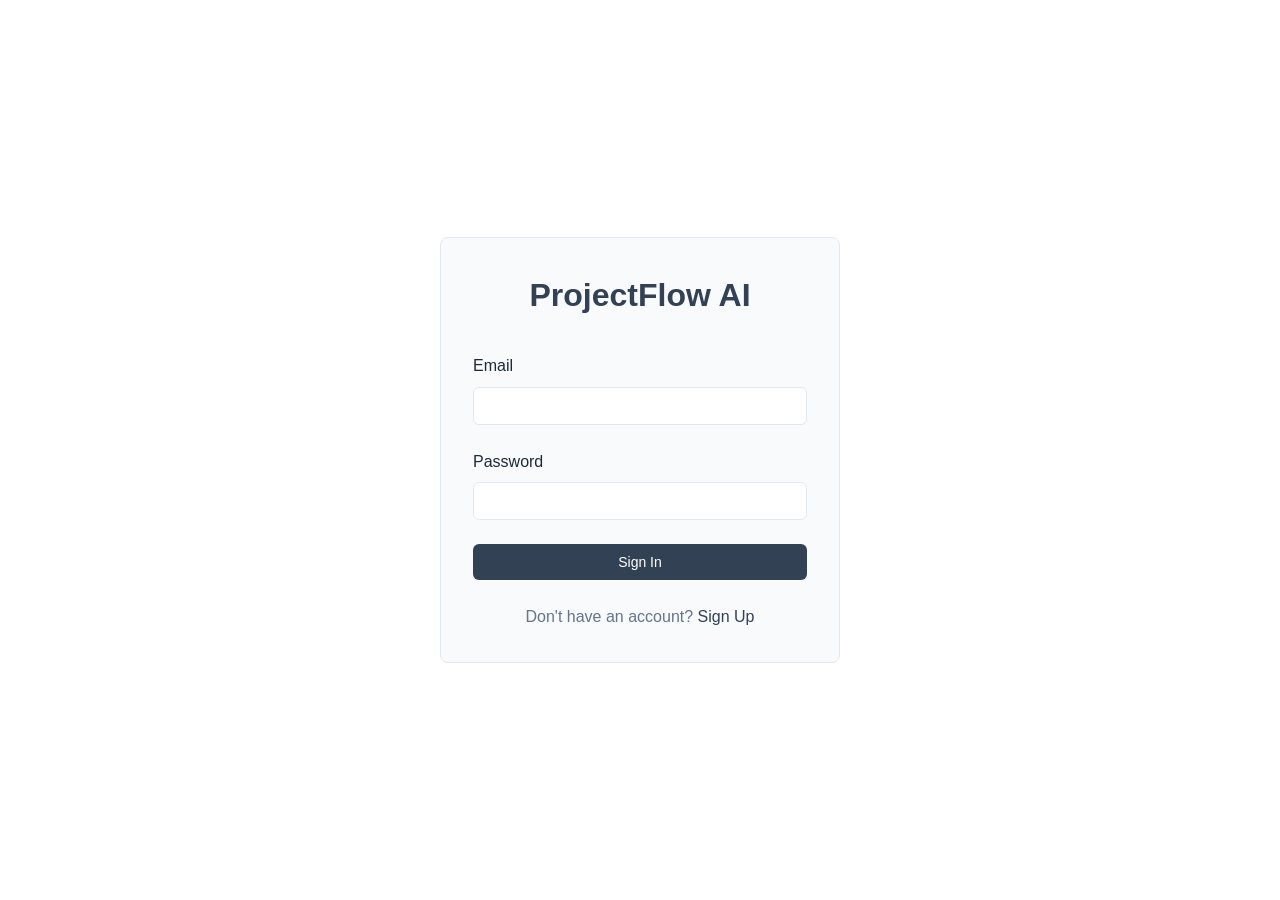
<file: frontend/index.html>
<!DOCTYPE html>
<html lang="en">
<head>
  <meta charset="UTF-8">
  <meta name="viewport" content="width=device-width, initial-scale=1.0">
  <title>Login - ProjectFlow AI</title>
  <link rel="stylesheet" href="css/styles.css">
</head>
<body>
  <div class="auth-container">
    <div class="auth-card">
      <h1>ProjectFlow AI</h1>
      
      <div id="alert-container"></div>
      
      <!-- Sign In Form -->
      <div id="sign-in-form">
        <form id="login-form">
          <div class="form-group">
            <label class="form-label" for="login-email">Email</label>
            <input type="email" id="login-email" class="form-input" required>
          </div>
          <div class="form-group">
            <label class="form-label" for="login-password">Password</label>
            <input type="password" id="login-password" class="form-input" required>
          </div>
          <button type="submit" class="btn btn-primary" style="width: 100%;">Sign In</button>
        </form>
        <div class="auth-toggle">
          Don't have an account? <a href="#" id="show-signup">Sign Up</a>
        </div>
      </div>
      
      <!-- Sign Up Form -->
      <div id="sign-up-form" class="hidden">
        <form id="register-form">
          <div class="form-group">
            <label class="form-label" for="register-name">Name</label>
            <input type="text" id="register-name" class="form-input" required>
          </div>
          <div class="form-group">
            <label class="form-label" for="register-email">Email</label>
            <input type="email" id="register-email" class="form-input" required>
          </div>
          <div class="form-group">
            <label class="form-label" for="register-password">Password</label>
            <input type="password" id="register-password" class="form-input" minlength="6" required>
          </div>
          <button type="submit" class="btn btn-primary" style="width: 100%;">Sign Up</button>
        </form>
        <div class="auth-toggle">
          Already have an account? <a href="#" id="show-signin">Sign In</a>
        </div>
      </div>
    </div>
  </div>

  <script src="js/theme.js"></script>
  <script src="js/api.js"></script>
  <script src="js/auth.js"></script>
  <script src="js/utils.js"></script>
  <script>
    // Check if already logged in
    if (isAuthenticated()) {
      window.location.href = 'projects.html';
    }

    // Toggle between sign in and sign up
    document.getElementById('show-signup').addEventListener('click', (e) => {
      e.preventDefault();
      document.getElementById('sign-in-form').classList.add('hidden');
      document.getElementById('sign-up-form').classList.remove('hidden');
    });

    document.getElementById('show-signin').addEventListener('click', (e) => {
      e.preventDefault();
      document.getElementById('sign-up-form').classList.add('hidden');
      document.getElementById('sign-in-form').classList.remove('hidden');
    });

    // Handle login
    document.getElementById('login-form').addEventListener('submit', async (e) => {
      e.preventDefault();
      const email = document.getElementById('login-email').value;
      const password = document.getElementById('login-password').value;

      try {
        const response = await api.login(email, password);
        saveAuthToken(response.access_token, response.user);
        window.location.href = 'projects.html';
      } catch (error) {
        showError(error.message || 'Login failed. Please check your credentials.');
      }
    });

    // Handle registration
    document.getElementById('register-form').addEventListener('submit', async (e) => {
      e.preventDefault();
      const name = document.getElementById('register-name').value;
      const email = document.getElementById('register-email').value;
      const password = document.getElementById('register-password').value;

      try {
        const response = await api.register(name, email, password);
        saveAuthToken(response.access_token, response.user);
        window.location.href = 'projects.html';
      } catch (error) {
        showError(error.message || 'Registration failed. Please try again.');
      }
    });
  </script>
</body>
</html>
</file>
<file: frontend/css/styles.css>
/* ProjectFlow AI - Main Styles */

:root {
  /* Light mode colors */
  --primary: #334155;
  --accent: #94A3B8;
  --bg-color: #FFFFFF;
  --bg-secondary: #F8FAFC;
  --text-color: #1E293B;
  --text-secondary: #64748B;
  --border-color: #E2E8F0;
  --success: #10B981;
  --warning: #F59E0B;
  --error: #EF4444;
  --info: #3B82F6;
  
  /* Layout */
  --sidebar-width: 260px;
  --header-height: 64px;
  --border-radius: 8px;
  --border-radius-sm: 6px;
  
  /* Spacing */
  --spacing-xs: 4px;
  --spacing-sm: 8px;
  --spacing-md: 16px;
  --spacing-lg: 24px;
  --spacing-xl: 32px;
}

[data-theme="dark"] {
  /* Dark mode colors */
  --primary: #94A3B8;
  --accent: #475569;
  --bg-color: #0F172A;
  --bg-secondary: #1E293B;
  --text-color: #F1F5F9;
  --text-secondary: #94A3B8;
  --border-color: #334155;
}

* {
  margin: 0;
  padding: 0;
  box-sizing: border-box;
}

body {
  font-family: -apple-system, BlinkMacSystemFont, "Segoe UI", Roboto, "Helvetica Neue", Arial, sans-serif;
  background-color: var(--bg-color);
  color: var(--text-color);
  line-height: 1.6;
  transition: background-color 0.3s, color 0.3s;
}

/* Layout */
.app-container {
  display: flex;
  min-height: 100vh;
}

.sidebar {
  width: var(--sidebar-width);
  background-color: var(--bg-secondary);
  border-right: 1px solid var(--border-color);
  padding: var(--spacing-lg);
  position: fixed;
  height: 100vh;
  overflow-y: auto;
  transition: transform 0.3s;
}

.sidebar-hidden {
  transform: translateX(-100%);
}

.sidebar-logo {
  font-size: 24px;
  font-weight: 700;
  color: var(--primary);
  margin-bottom: var(--spacing-xl);
}

.sidebar-nav {
  list-style: none;
}

.sidebar-nav li {
  margin-bottom: var(--spacing-sm);
}

.sidebar-nav a {
  display: flex;
  align-items: center;
  padding: var(--spacing-md);
  color: var(--text-color);
  text-decoration: none;
  border-radius: var(--border-radius-sm);
  transition: background-color 0.2s;
}

.sidebar-nav a:hover {
  background-color: var(--bg-color);
}

.sidebar-nav a.active {
  background-color: var(--primary);
  color: white;
}

.main-content {
  flex: 1;
  margin-left: var(--sidebar-width);
  padding: var(--spacing-xl);
  transition: margin-left 0.3s;
}

.main-content-full {
  margin-left: 0;
}

/* Header */
.header {
  display: flex;
  justify-content: space-between;
  align-items: center;
  margin-bottom: var(--spacing-xl);
}

.header h1 {
  font-size: 32px;
  font-weight: 700;
}

.header-actions {
  display: flex;
  gap: var(--spacing-md);
  align-items: center;
}

/* Buttons */
.btn {
  padding: 10px 20px;
  border: none;
  border-radius: var(--border-radius-sm);
  font-size: 14px;
  font-weight: 500;
  cursor: pointer;
  transition: all 0.2s;
  text-decoration: none;
  display: inline-block;
}

.btn-primary {
  background-color: var(--primary);
  color: white;
}

.btn-primary:hover {
  opacity: 0.9;
}

.btn-secondary {
  background-color: var(--bg-secondary);
  color: var(--text-color);
  border: 1px solid var(--border-color);
}

.btn-secondary:hover {
  background-color: var(--bg-color);
}

.btn-danger {
  background-color: var(--error);
  color: white;
}

.btn-danger:hover {
  opacity: 0.9;
}

.btn-sm {
  padding: 6px 12px;
  font-size: 12px;
}

/* Cards */
.card {
  background-color: var(--bg-secondary);
  border: 1px solid var(--border-color);
  border-radius: var(--border-radius);
  padding: var(--spacing-lg);
  margin-bottom: var(--spacing-lg);
}

.card-header {
  font-size: 18px;
  font-weight: 600;
  margin-bottom: var(--spacing-md);
  color: var(--text-color);
}

/* Forms */
.form-group {
  margin-bottom: var(--spacing-lg);
}

.form-label {
  display: block;
  margin-bottom: var(--spacing-sm);
  font-weight: 500;
  color: var(--text-color);
}

.form-input,
.form-textarea,
.form-select {
  width: 100%;
  padding: 10px 12px;
  border: 1px solid var(--border-color);
  border-radius: var(--border-radius-sm);
  font-size: 14px;
  background-color: var(--bg-color);
  color: var(--text-color);
  transition: border-color 0.2s;
}

.form-input:focus,
.form-textarea:focus,
.form-select:focus {
  outline: none;
  border-color: var(--primary);
}

.form-textarea {
  min-height: 100px;
  resize: vertical;
}

/* Tables */
.table {
  width: 100%;
  border-collapse: collapse;
  background-color: var(--bg-secondary);
  border-radius: var(--border-radius);
  overflow: hidden;
}

.table th,
.table td {
  padding: var(--spacing-md);
  text-align: left;
  border-bottom: 1px solid var(--border-color);
}

.table th {
  background-color: var(--bg-color);
  font-weight: 600;
  color: var(--text-color);
}

.table tr:hover {
  background-color: var(--bg-color);
  cursor: pointer;
}

/* Badges */
.badge {
  display: inline-block;
  padding: 4px 12px;
  border-radius: 12px;
  font-size: 12px;
  font-weight: 500;
}

.badge-primary {
  background-color: var(--primary);
  color: white;
}

.badge-success {
  background-color: var(--success);
  color: white;
}

.badge-warning {
  background-color: var(--warning);
  color: white;
}

.badge-error {
  background-color: var(--error);
  color: white;
}

.badge-info {
  background-color: var(--info);
  color: white;
}

.badge-secondary {
  background-color: var(--bg-secondary);
  color: var(--text-secondary);
  border: 1px solid var(--border-color);
}

/* Filters */
.filters {
  display: flex;
  gap: var(--spacing-md);
  margin-bottom: var(--spacing-lg);
  flex-wrap: wrap;
}

.filter-group {
  display: flex;
  align-items: center;
  gap: var(--spacing-sm);
}

/* Loading spinner */
.spinner {
  border: 3px solid var(--border-color);
  border-top: 3px solid var(--primary);
  border-radius: 50%;
  width: 40px;
  height: 40px;
  animation: spin 1s linear infinite;
  margin: var(--spacing-xl) auto;
}

@keyframes spin {
  0% { transform: rotate(0deg); }
  100% { transform: rotate(360deg); }
}

/* Alerts */
.alert {
  padding: var(--spacing-md);
  border-radius: var(--border-radius-sm);
  margin-bottom: var(--spacing-lg);
}

.alert-success {
  background-color: #D1FAE5;
  color: #065F46;
  border: 1px solid #10B981;
}

.alert-error {
  background-color: #FEE2E2;
  color: #991B1B;
  border: 1px solid #EF4444;
}

.alert-info {
  background-color: #DBEAFE;
  color: #1E40AF;
  border: 1px solid #3B82F6;
}

/* Theme toggle */
.theme-toggle {
  background-color: var(--bg-secondary);
  border: 1px solid var(--border-color);
  border-radius: var(--border-radius-sm);
  padding: 8px 12px;
  cursor: pointer;
  font-size: 14px;
}

/* Auth pages */
.auth-container {
  display: flex;
  justify-content: center;
  align-items: center;
  min-height: 100vh;
  background-color: var(--bg-color);
}

.auth-card {
  background-color: var(--bg-secondary);
  border: 1px solid var(--border-color);
  border-radius: var(--border-radius);
  padding: var(--spacing-xl);
  width: 100%;
  max-width: 400px;
}

.auth-card h1 {
  text-align: center;
  margin-bottom: var(--spacing-xl);
  color: var(--primary);
}

.auth-toggle {
  text-align: center;
  margin-top: var(--spacing-lg);
  color: var(--text-secondary);
}

.auth-toggle a {
  color: var(--primary);
  text-decoration: none;
  font-weight: 500;
}

/* Mobile responsive */
@media (max-width: 768px) {
  .sidebar {
    transform: translateX(-100%);
  }
  
  .sidebar.mobile-visible {
    transform: translateX(0);
    z-index: 1000;
  }
  
  .main-content {
    margin-left: 0;
  }
  
  .header {
    flex-direction: column;
    gap: var(--spacing-md);
  }
  
  .filters {
    flex-direction: column;
  }
  
  .table {
    font-size: 12px;
  }
  
  .table th,
  .table td {
    padding: var(--spacing-sm);
  }
}

/* Utility classes */
.hidden {
  display: none;
}

.text-center {
  text-align: center;
}

.text-secondary {
  color: var(--text-secondary);
}

.mb-0 { margin-bottom: 0; }
.mb-sm { margin-bottom: var(--spacing-sm); }
.mb-md { margin-bottom: var(--spacing-md); }
.mb-lg { margin-bottom: var(--spacing-lg); }

.mt-0 { margin-top: 0; }
.mt-sm { margin-top: var(--spacing-sm); }
.mt-md { margin-top: var(--spacing-md); }
.mt-lg { margin-top: var(--spacing-lg); }

.flex {
  display: flex;
}

.flex-between {
  display: flex;
  justify-content: space-between;
  align-items: center;
}

.flex-gap {
  gap: var(--spacing-md);
}
</file>
